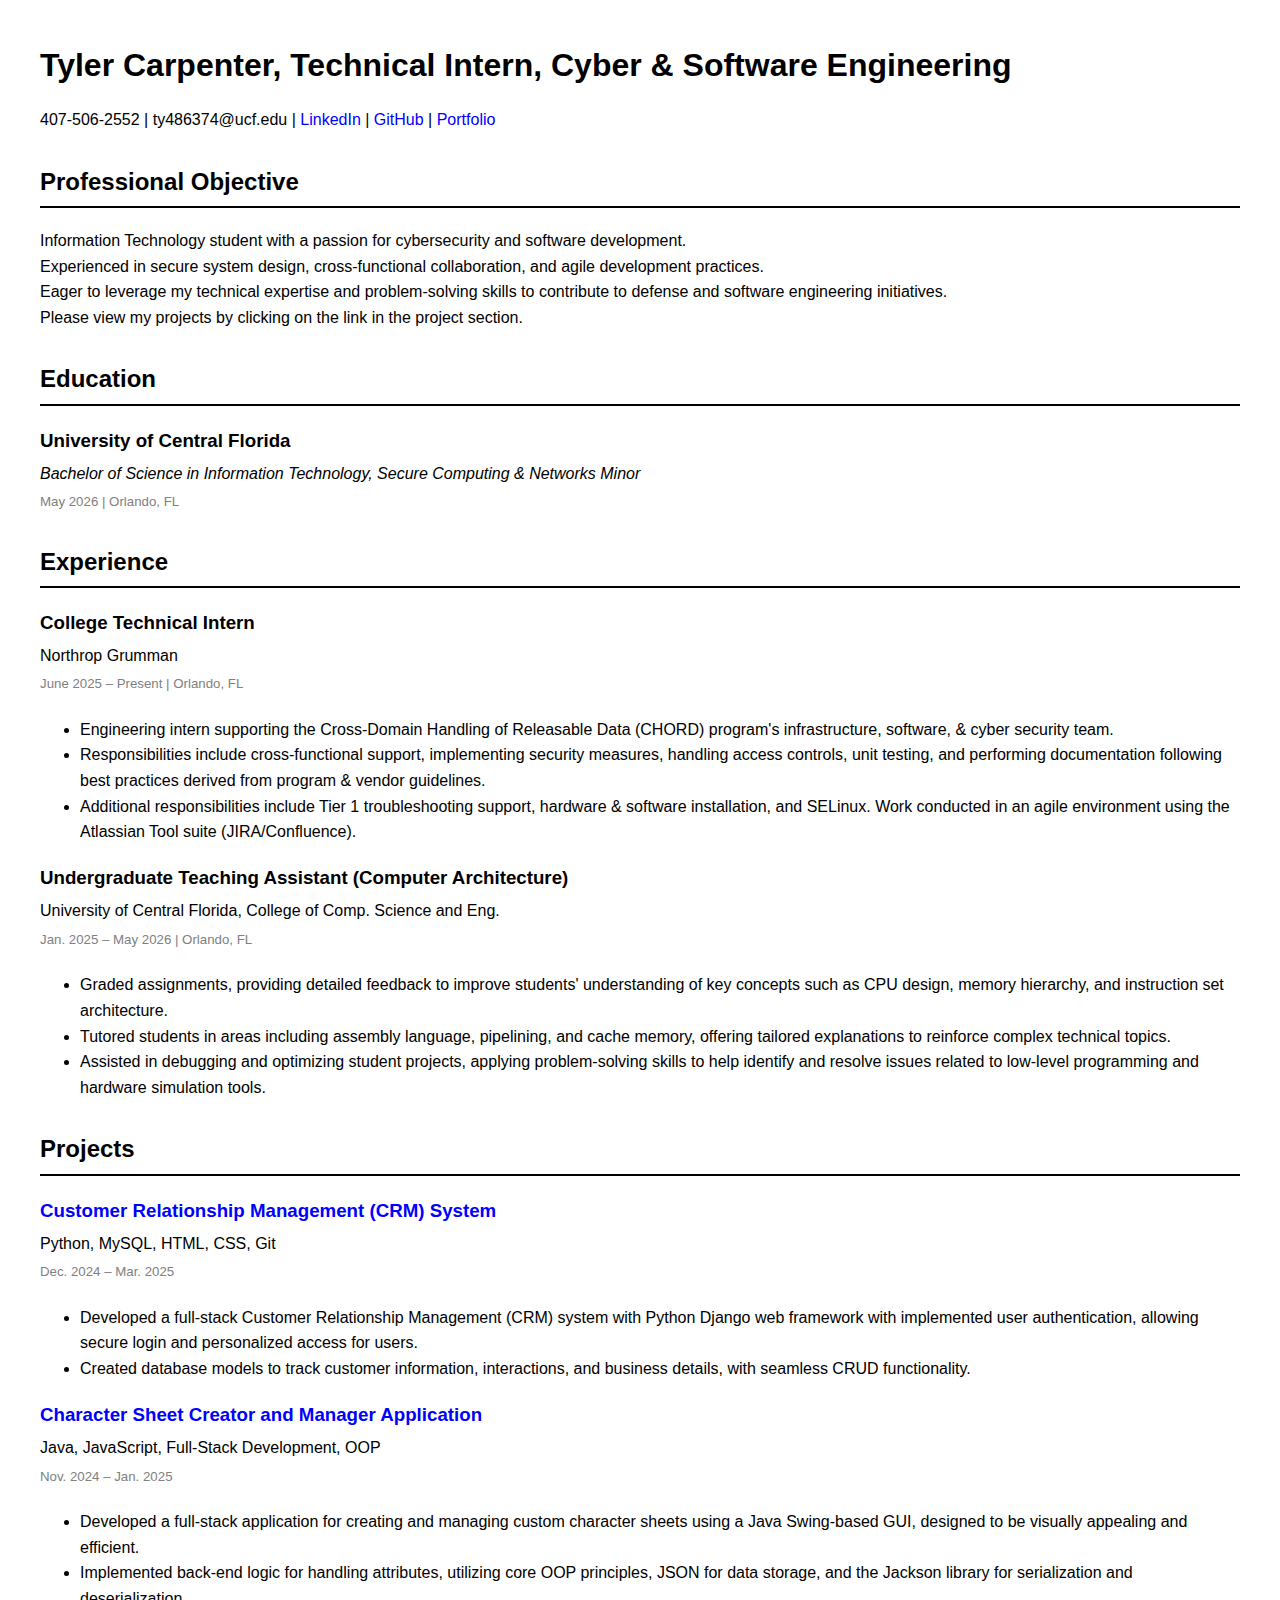
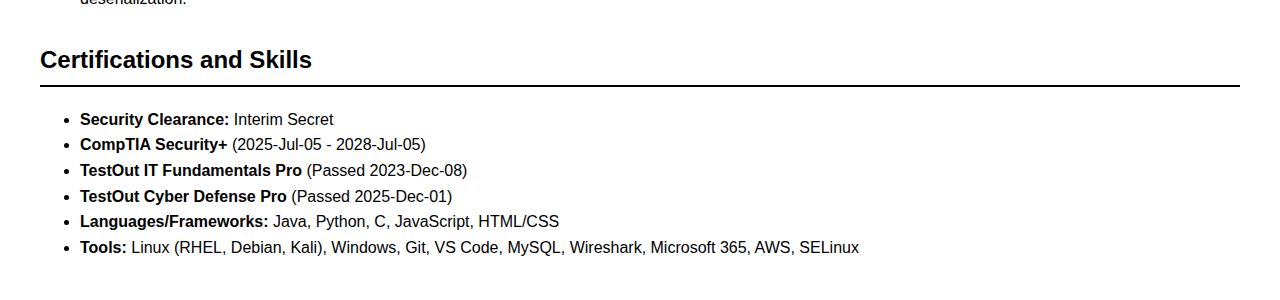
<file: index.html>
<!DOCTYPE html>

<!--
Tyler Carpenter
1/27/2026
CIS4004-26Spring
-->

<html lang="en">
    <head>
        <title>Tyler Carpenter - Resume</title>
          <link rel="stylesheet" href="styles.css">
    </head>
<body>
    <section>
        <h1>Tyler Carpenter, Technical Intern, Cyber & Software Engineering</h1>
        <p>
            <span>407-506-2552</span> | 
            <span>ty486374@ucf.edu</span> | 
            <span><a href="https://linkedin.com/in/tyler-carpenter22">LinkedIn</a></span> | 
            <span><a href="https://github.com/tylercarpenter22">GitHub</a></span> | 
            <span><a href="https://tylercarpenter22.github.io/portfolio/">Portfolio</a></span>
        </p>
    </section>
    
    <section>
        <h2>Professional Objective</h2>
        <p>
            Information Technology student with a passion for cybersecurity and software development.<br>
            Experienced in secure system design, cross-functional collaboration, and agile development practices.<br>
            Eager to leverage my technical expertise and problem-solving skills to contribute to defense and software engineering initiatives.<br>
            Please view my projects by clicking on the link in the project section.
        </p>
    </section>
    
    <section>  
        <h2>Education</h2>
        <h3>University of Central Florida</h3>
        <h4><em>Bachelor of Science in Information Technology, Secure Computing & Networks Minor</em></h4>
        <h5>May 2026 | Orlando, FL</h5>
    </section>
    
    <section>  
        <h2>Experience</h2>
        
        <h3>College Technical Intern</h3>
        <h4>Northrop Grumman</h4>
        <h5>June 2025 – Present | Orlando, FL</h5>
        <ul>
            <li>Engineering intern supporting the Cross-Domain Handling of Releasable Data (CHORD) program's infrastructure, software, & cyber security team.</li>
            <li>Responsibilities include cross-functional support, implementing security measures, handling access controls, unit testing, and performing documentation following best practices derived from program & vendor guidelines.</li>
            <li>Additional responsibilities include Tier 1 troubleshooting support, hardware & software installation, and SELinux. Work conducted in an agile environment using the Atlassian Tool suite (JIRA/Confluence).</li>
        </ul>
        
        <h3>Undergraduate Teaching Assistant (Computer Architecture)</h3>
        <h4>University of Central Florida, College of Comp. Science and Eng.</h4>
        <h5>Jan. 2025 – May 2026 | Orlando, FL</h5>
        <ul>
            <li>Graded assignments, providing detailed feedback to improve students' understanding of key concepts such as CPU design, memory hierarchy, and instruction set architecture.</li>
            <li>Tutored students in areas including assembly language, pipelining, and cache memory, offering tailored explanations to reinforce complex technical topics.</li>
            <li>Assisted in debugging and optimizing student projects, applying problem-solving skills to help identify and resolve issues related to low-level programming and hardware simulation tools.</li>
        </ul>
    </section>
    
    <section>
        <h2>Projects</h2>
        
        <h3><a href="crm-project.html">Customer Relationship Management (CRM) System</a></h3>
        <h4>Python, MySQL, HTML, CSS, Git </h4>
        <h5>Dec. 2024 – Mar. 2025</h5>
        <ul>
            <li>Developed a full-stack Customer Relationship Management (CRM) system with Python Django web framework with implemented user authentication, allowing secure login and personalized access for users.</li>
            <li>Created database models to track customer information, interactions, and business details, with seamless CRUD functionality.</li>
        </ul>
        
        <h3><a href="character-sheet-project.html">Character Sheet Creator and Manager Application</a></h3>
        <h4>Java, JavaScript, Full-Stack Development, OOP </h4>
        <h5>Nov. 2024 – Jan. 2025</h5>
        <ul>
            <li>Developed a full-stack application for creating and managing custom character sheets using a Java Swing-based GUI, designed to be visually appealing and efficient.</li>
            <li>Implemented back-end logic for handling attributes, utilizing core OOP principles, JSON for data storage, and the Jackson library for serialization and deserialization.</li>
        </ul>
    </section>
    
    <section>
        <h2>Certifications and Skills</h2>
        <ul>
            <li><strong>Security Clearance:</strong> Interim Secret</li>
            <li><strong>CompTIA Security+</strong> (2025-Jul-05 - 2028-Jul-05)</li>
            <li><strong>TestOut IT Fundamentals Pro</strong> (Passed 2023-Dec-08)</li>
            <li><strong>TestOut Cyber Defense Pro</strong> (Passed 2025-Dec-01)</li>
            <li><strong>Languages/Frameworks:</strong> Java, Python, C, JavaScript, HTML/CSS</li>
            <li><strong>Tools:</strong> Linux (RHEL, Debian, Kali), Windows, Git, VS Code, MySQL, Wireshark, Microsoft 365, AWS, SELinux</li>
        </ul>
    </section>
</body>
</html>
</file>
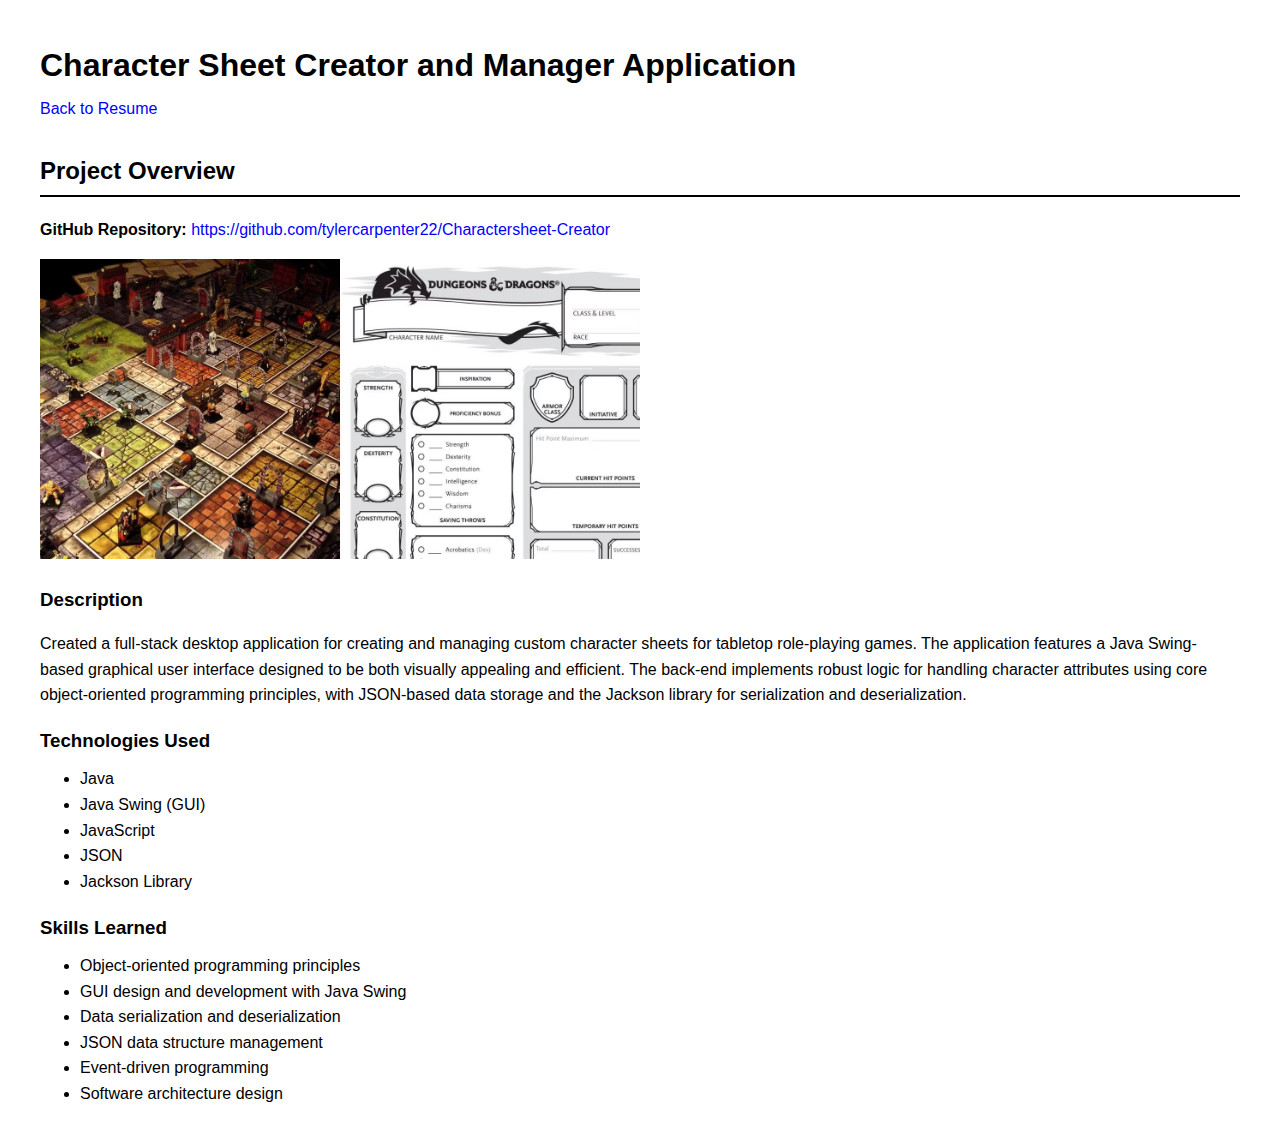
<file: character-sheet-project.html>
<!DOCTYPE html>
<html lang="en">
    <head>
        <title>Character Sheet Manager - Tyler Carpenter</title>
        <link rel="stylesheet" href="styles.css">
    </head>
<body>
    <header>
        <h1>Character Sheet Creator and Manager Application</h1>
        <nav>
            <a href="index.html">Back to Resume</a>
        </nav>
    </header>
    
    <main>
        <section>
            <h2>Project Overview</h2>
            <p><strong>GitHub Repository:</strong> <a href="https://github.com/tylercarpenter22/Charactersheet-Creator" target="_blank">https://github.com/tylercarpenter22/Charactersheet-Creator</a></p>
            <img src="character-sheet-screenshot.png" alt="Character Sheet Application Screenshot" width="600">
            
            <h3>Description</h3>
            <p>
                Created a full-stack desktop application for creating and managing custom character sheets 
                for tabletop role-playing games. The application features a Java Swing-based graphical user 
                interface designed to be both visually appealing and efficient. The back-end implements robust 
                logic for handling character attributes using core object-oriented programming principles, with 
                JSON-based data storage and the Jackson library for serialization and deserialization.
            </p>
            
            <h3>Technologies Used</h3>
            <ul>
                <li>Java</li>
                <li>Java Swing (GUI)</li>
                <li>JavaScript</li>
                <li>JSON</li>
                <li>Jackson Library</li>
            </ul>
            
            <h3>Skills Learned</h3>
            <ul>
                <li>Object-oriented programming principles</li>
                <li>GUI design and development with Java Swing</li>
                <li>Data serialization and deserialization</li>
                <li>JSON data structure management</li>
                <li>Event-driven programming</li>
                <li>Software architecture design</li>
            </ul>
        </section>
    </main>
</body>
</html>
</file>
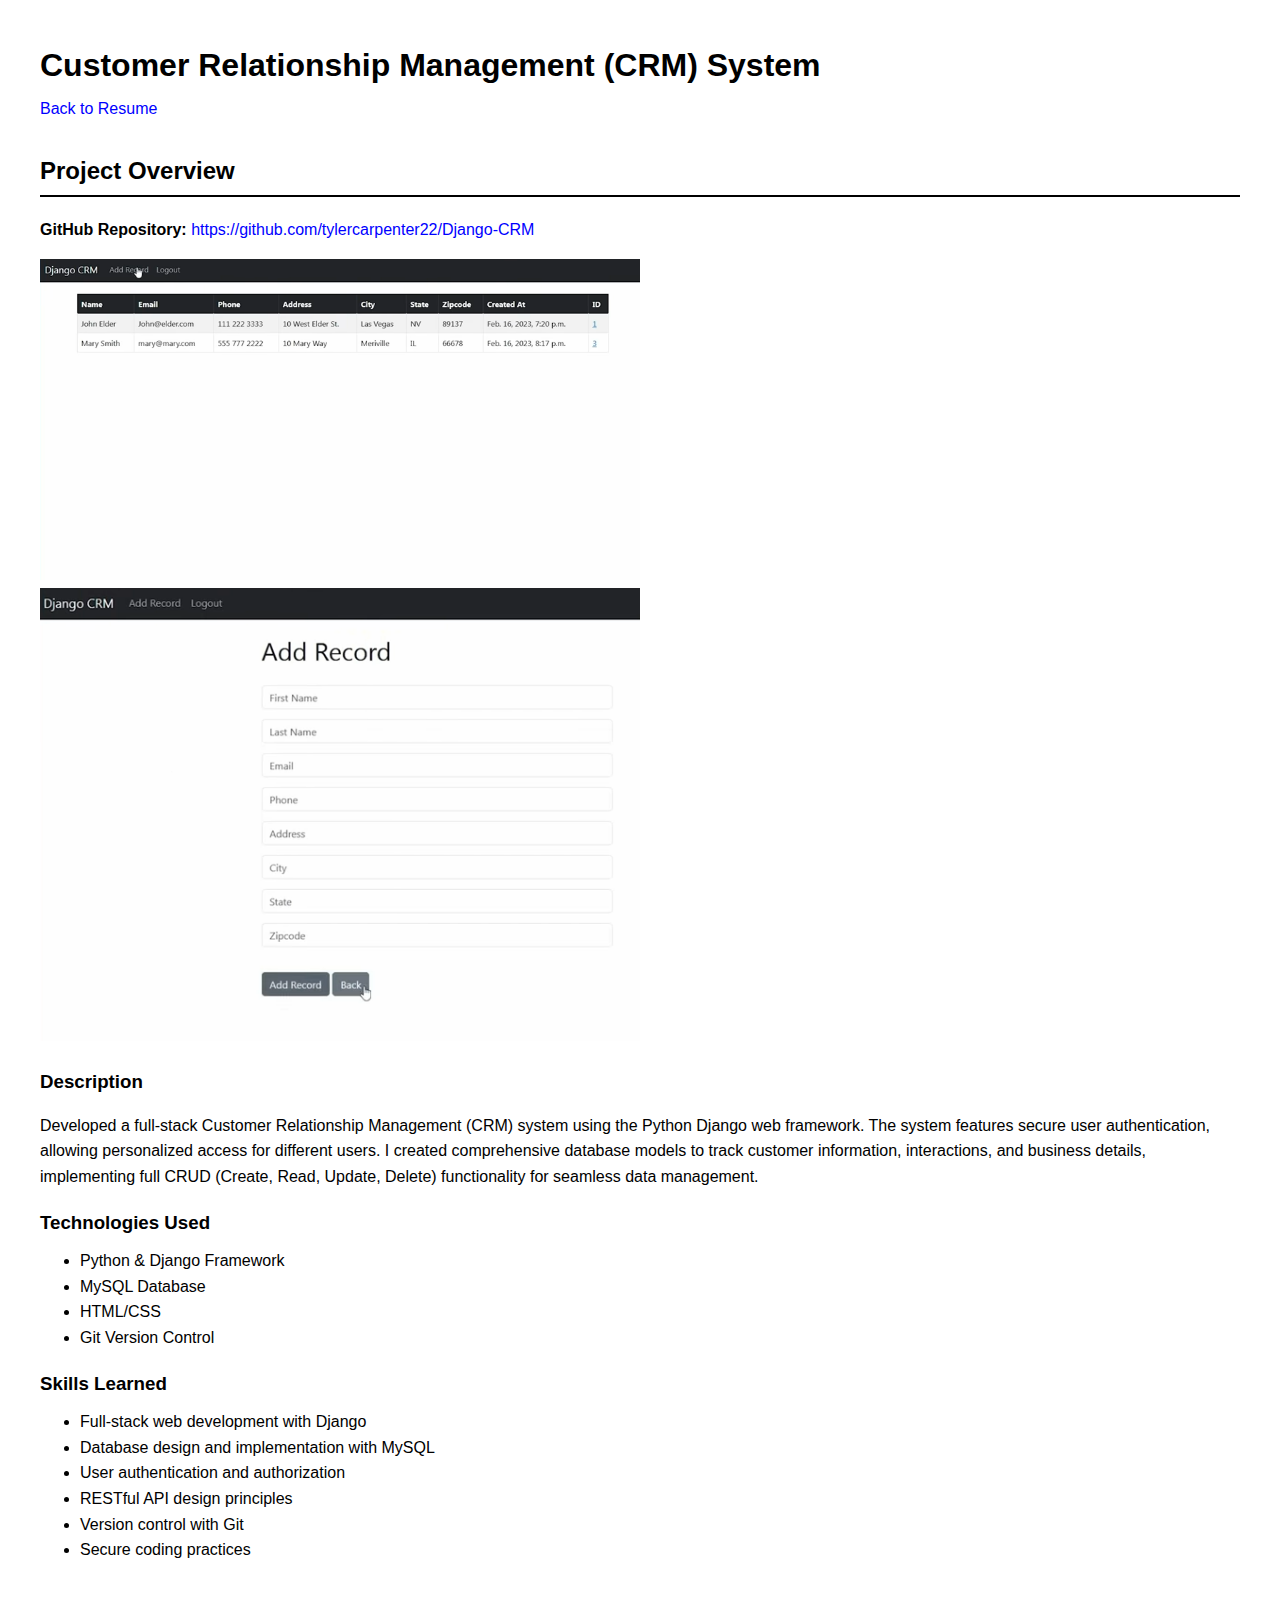
<file: crm-project.html>
<!DOCTYPE html>
<html lang="en">
    <head>
        <title>CRM System - Tyler Carpenter</title>
        <link rel="stylesheet" href="styles.css">
    </head>
<body>
    <header>
        <h1>Customer Relationship Management (CRM) System</h1>
        <nav>
            <a href="index.html">Back to Resume</a>
        </nav>
    </header>
    
    <main>
        <section>
            <h2>Project Overview</h2>
             <p><strong>GitHub Repository:</strong> <a href="https://github.com/tylercarpenter22/Django-CRM" target="_blank">https://github.com/tylercarpenter22/Django-CRM</a></p>
            <img src="crm-screenshot.png" alt="CRM System Screenshot" width="600">
            <img src="crm-screenshot2.png" alt="CRM System Screenshot 2" width="600">
            
            <h3>Description</h3>
            <p>
                Developed a full-stack Customer Relationship Management (CRM) system using the Python Django 
                web framework. The system features secure user authentication, allowing personalized access 
                for different users. I created comprehensive database models to track customer information, 
                interactions, and business details, implementing full CRUD (Create, Read, Update, Delete) 
                functionality for seamless data management.
            </p>
            
            <h3>Technologies Used</h3>
            <ul>
                <li>Python & Django Framework</li>
                <li>MySQL Database</li>
                <li>HTML/CSS</li>
                <li>Git Version Control</li>
            </ul>
            
            <h3>Skills Learned</h3>
            <ul>
                <li>Full-stack web development with Django</li>
                <li>Database design and implementation with MySQL</li>
                <li>User authentication and authorization</li>
                <li>RESTful API design principles</li>
                <li>Version control with Git</li>
                <li>Secure coding practices</li>
            </ul>
        </section>
    </main>
</body>
</html>
</file>
<file: styles.css>
body {
    font-family: Arial, sans-serif;
    margin: 40px;
    line-height: 1.6;
}

h1 {
    margin-bottom: 5px;
}

h2 {
    border-bottom: 2px solid black;
    padding-bottom: 5px;
    margin-top: 30px;
}

h3 {
    margin-bottom: 5px;
}

h4 {
    margin-top: 0;
    margin-bottom: 5px;
    font-weight: normal;
}

h5 {
    margin-top: 0;
    font-weight: normal;
    color: gray;
}

section {
    margin-bottom: 20px;
}

ul {
    margin-top: 10px;
}

a {
    color: blue;
    text-decoration: none;
}

a:hover {
    text-decoration: underline;
}
</file>
